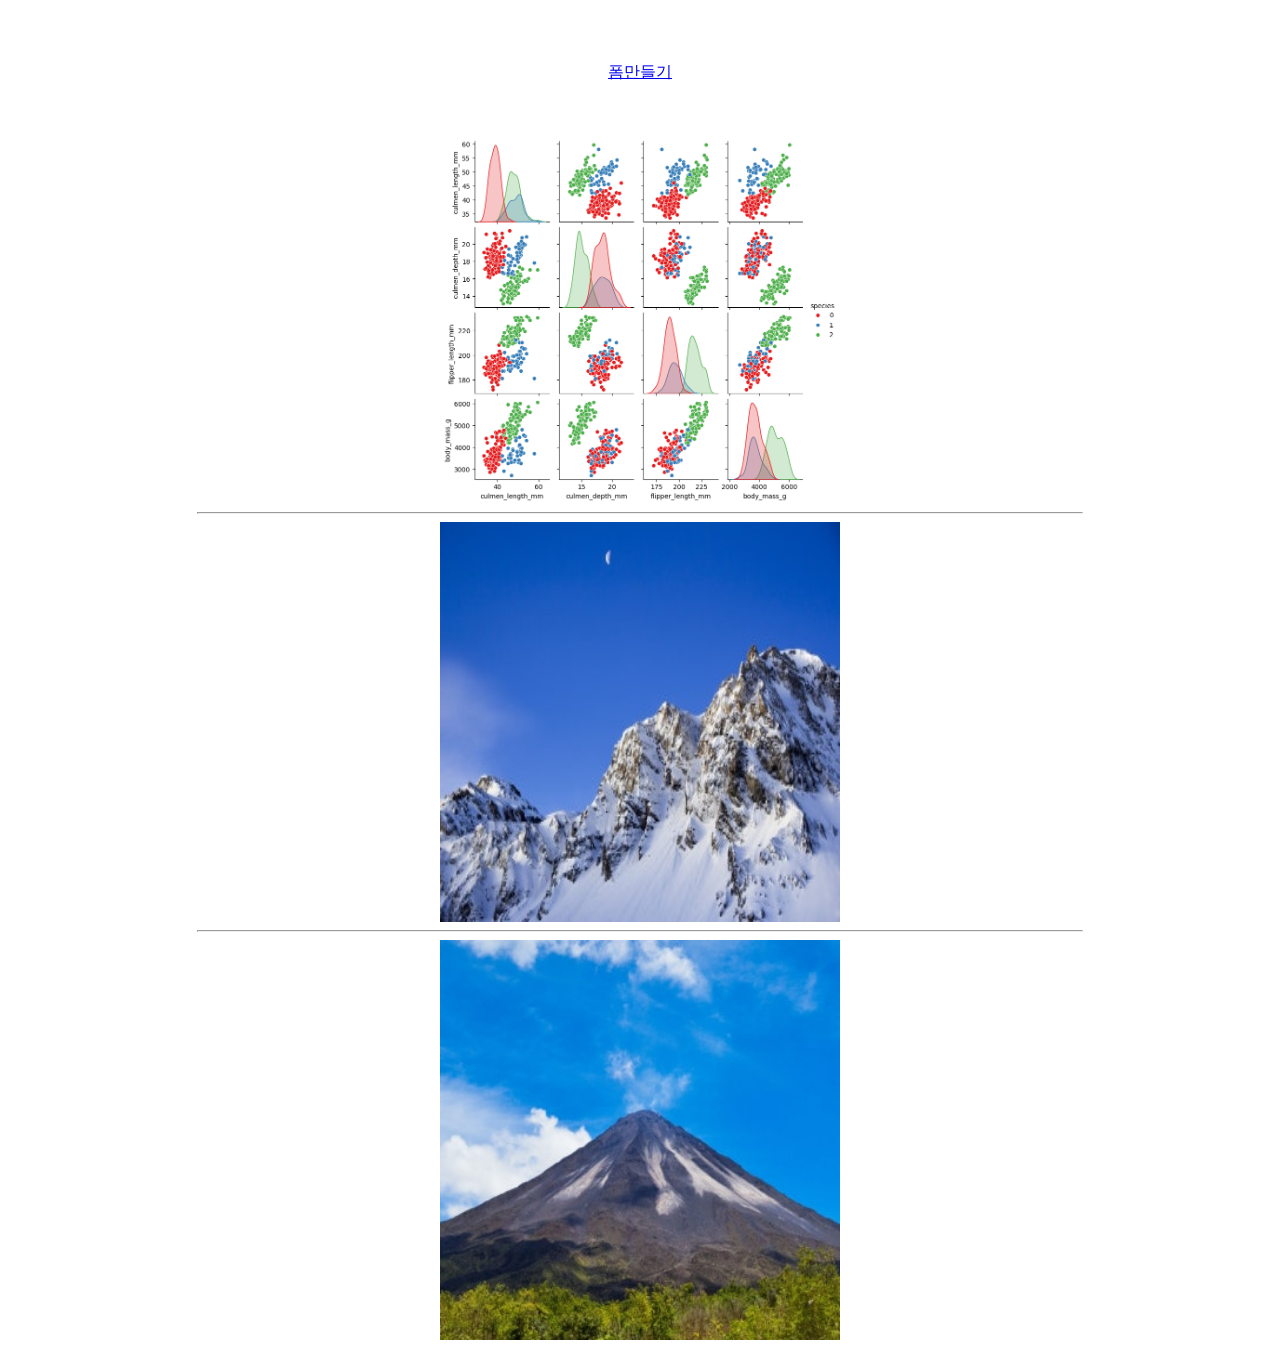
<file: index.html>
<html>
<head><title>테이블 연습</title></head>

<body>
<br><br><br>
<div align='center' >
<a href=form.html>폼만들기</a>
</div>
<br><br><br>
<div align='center' >
<a href='https://www.seoul.go.kr/main/index.jsp' target='_new'>
<img src='test.png' width=400>
</a>

<br><hr width=70%>

<div align='center' >
<a href='https://www.seoul.go.kr/main/index.jsp' target='_new'>
<img src='산1.jpg' width=400 height =400>
</a>

<br><hr width=70%>

<div align='center' >
<a href='https://www.seoul.go.kr/main/index.jsp' target='_new'>
<img src='산2.jpg' width=400 height=400>
</a>

</div>
</body>
</html>
</file>
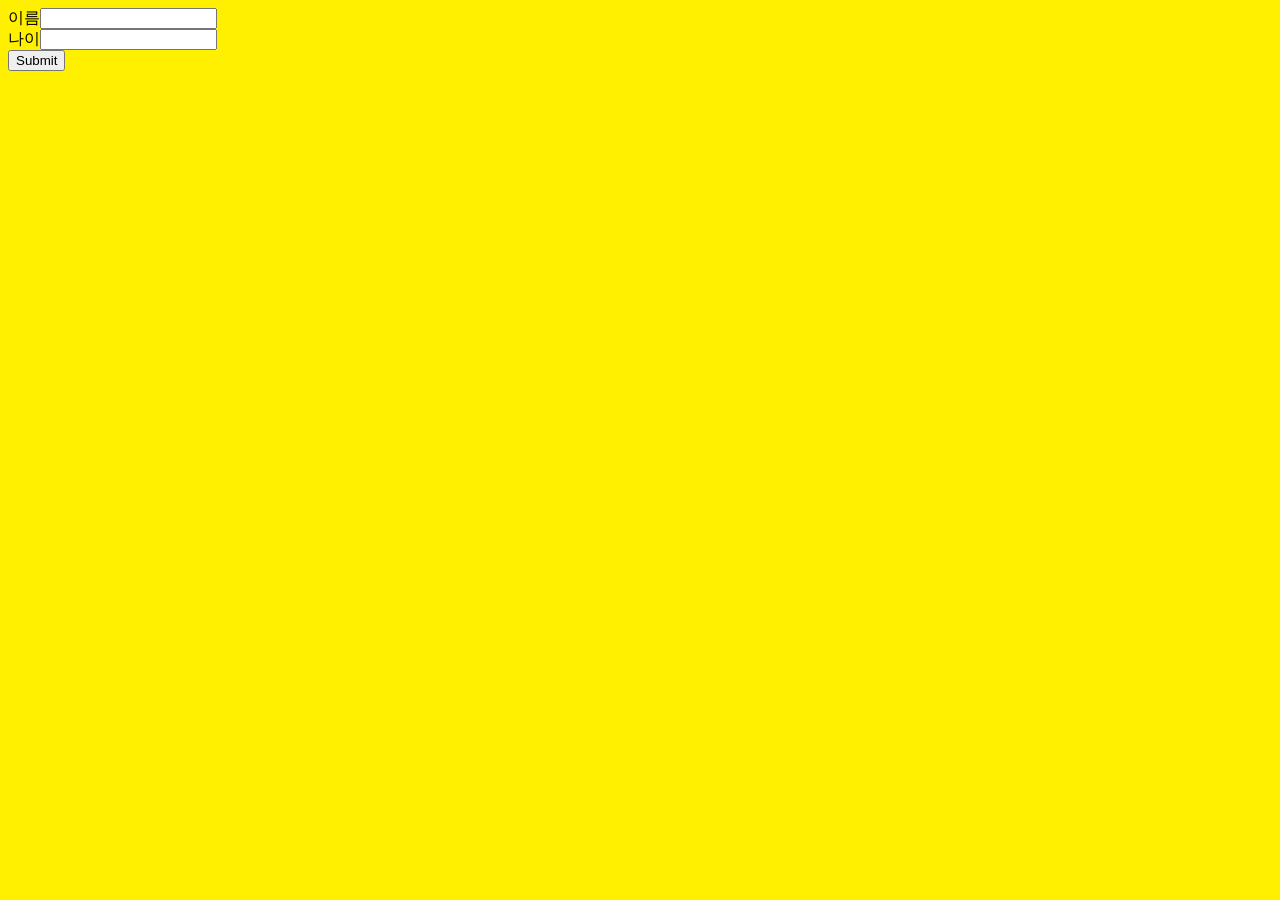
<file: form.html>
<html>
<head>
<title> 제목 </title>
<script src=form.js></script>
<link rel='stylesheet' href='form.css'>
</head>
<body>
<form action=form_ok.html method=get>
    이름<input type=text name=kname><br>
    나이<input type=number name=age><br>
    <input type=submit><br>

</form>
</body>
</html>
</file>
<file: form.css>
body{background-color : #FFF000 }
</file>
